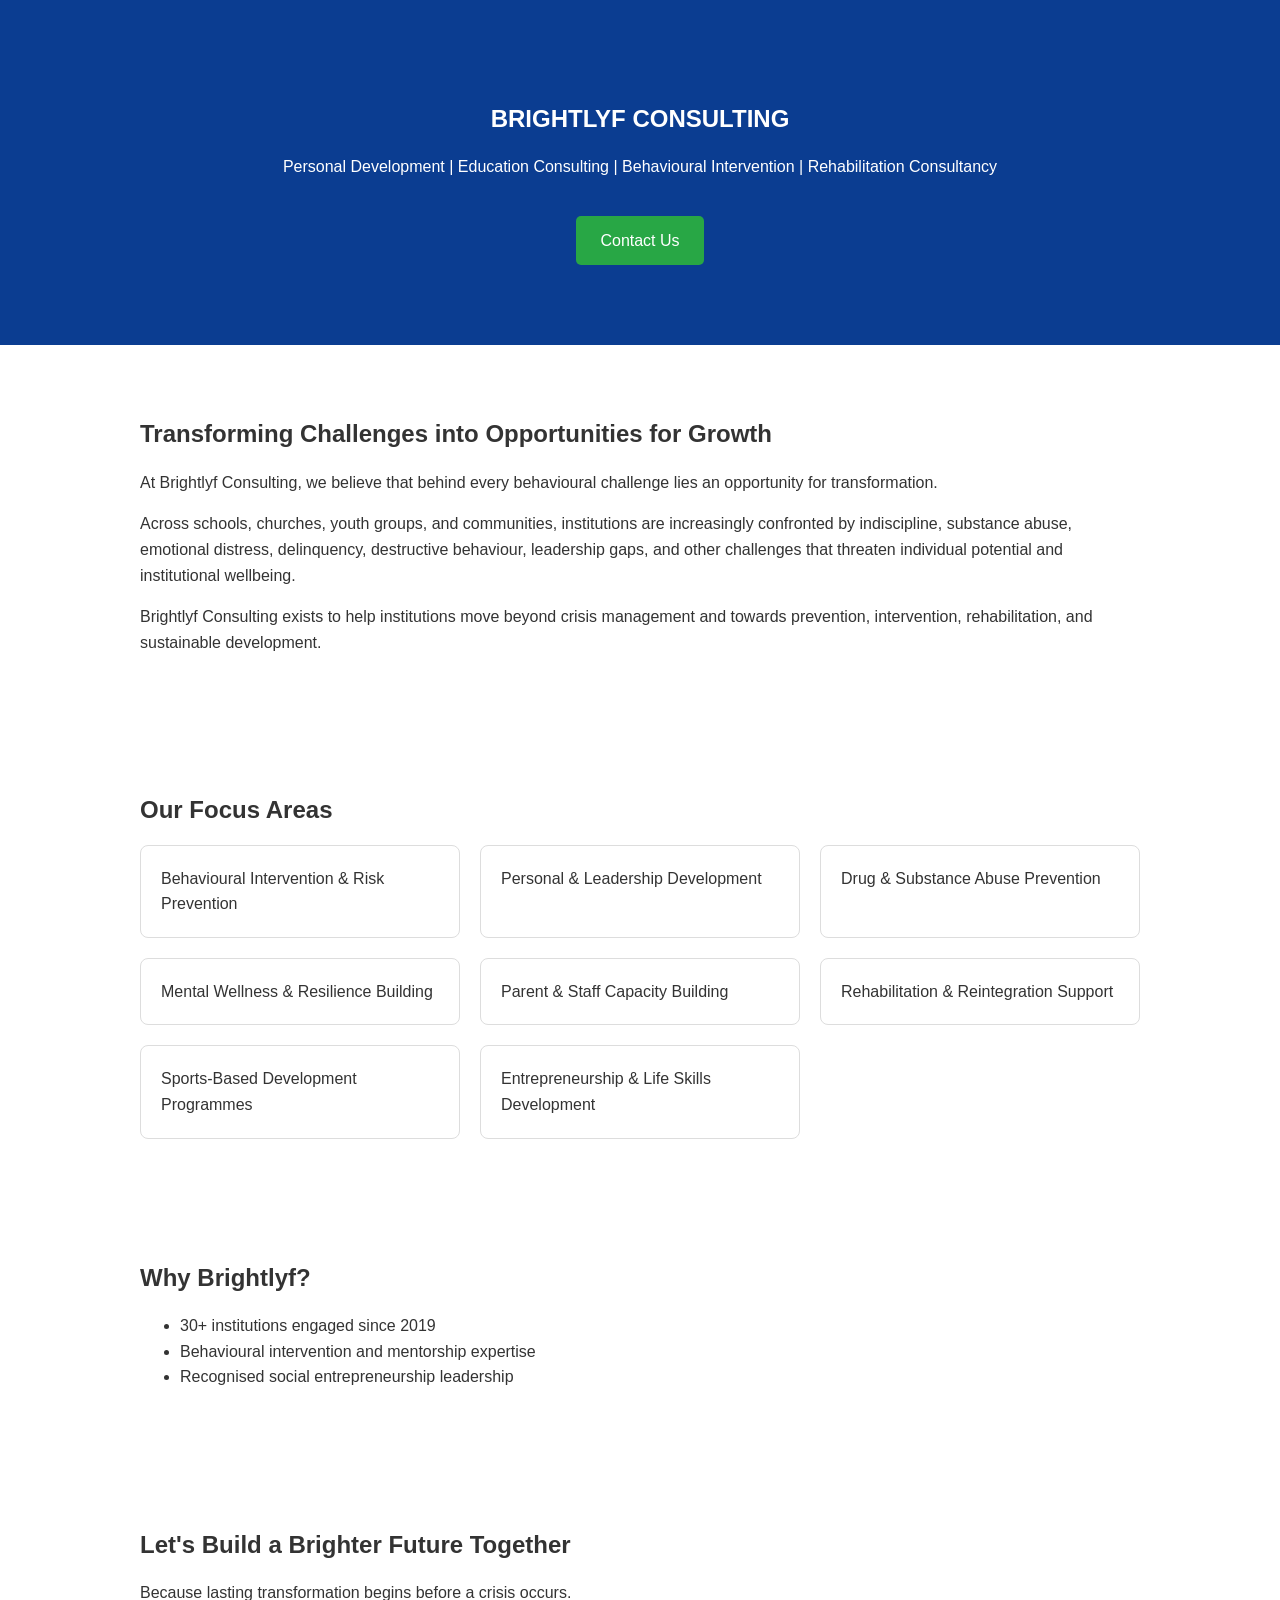
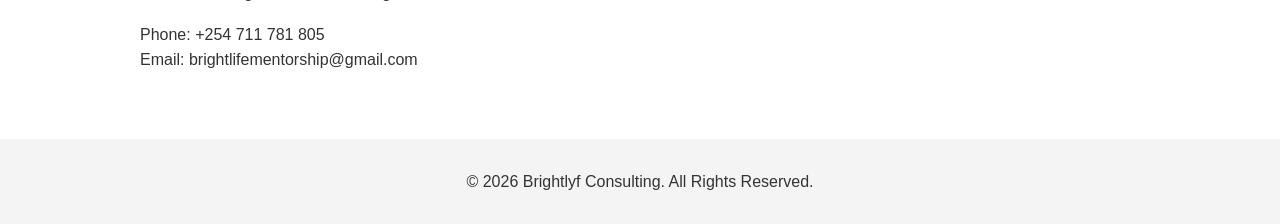
<file: index.html>
<!DOCTYPE html>
<html lang="en">
<head>
    <meta charset="UTF-8">
    <meta name="viewport" content="width=device-width, initial-scale=1.0">
    <title>Brightlyf Consulting</title>

    <style>
        body {
            font-family: Arial, sans-serif;
            margin: 0;
            line-height: 1.6;
            color: #333;
        }

        .hero {
            background: #0B3D91;
            color: white;
            text-align: center;
            padding: 80px 20px;
        }

        .section {
            max-width: 1000px;
            margin: auto;
            padding: 50px 20px;
        }

        h1, h2 {
            margin-bottom: 15px;
        }

        .services {
            display: grid;
            grid-template-columns: repeat(auto-fit,minmax(250px,1fr));
            gap: 20px;
        }

        .card {
            border: 1px solid #ddd;
            padding: 20px;
            border-radius: 8px;
        }

        footer {
            background: #f4f4f4;
            text-align: center;
            padding: 30px;
        }

        .btn {
            display: inline-block;
            background: #28a745;
            color: white;
            text-decoration: none;
            padding: 12px 24px;
            border-radius: 5px;
            margin-top: 20px;
        }
    </style>
</head>
<body>

<section class="hero">
    <h1>BRIGHTLYF CONSULTING</h1>
    <p>Personal Development | Education Consulting | Behavioural Intervention | Rehabilitation Consultancy</p>
    <a href="#contact" class="btn">Contact Us</a>
</section>

<section class="section">
    <h2>Transforming Challenges into Opportunities for Growth</h2>

    <p>
        At Brightlyf Consulting, we believe that behind every behavioural challenge lies an opportunity for transformation.
    </p>

    <p>
        Across schools, churches, youth groups, and communities, institutions are increasingly confronted by indiscipline,
        substance abuse, emotional distress, delinquency, destructive behaviour, leadership gaps, and other challenges
        that threaten individual potential and institutional wellbeing.
    </p>

    <p>
        Brightlyf Consulting exists to help institutions move beyond crisis management and towards prevention,
        intervention, rehabilitation, and sustainable development.
    </p>
</section>

<section class="section">
    <h2>Our Focus Areas</h2>

    <div class="services">
        <div class="card">Behavioural Intervention & Risk Prevention</div>
        <div class="card">Personal & Leadership Development</div>
        <div class="card">Drug & Substance Abuse Prevention</div>
        <div class="card">Mental Wellness & Resilience Building</div>
        <div class="card">Parent & Staff Capacity Building</div>
        <div class="card">Rehabilitation & Reintegration Support</div>
        <div class="card">Sports-Based Development Programmes</div>
        <div class="card">Entrepreneurship & Life Skills Development</div>
    </div>
</section>

<section class="section">
    <h2>Why Brightlyf?</h2>

    <ul>
        <li>30+ institutions engaged since 2019</li>
        <li>Behavioural intervention and mentorship expertise</li>
        <li>Recognised social entrepreneurship leadership</li>
    </ul>
</section>

<section class="section" id="contact">
    <h2>Let's Build a Brighter Future Together</h2>

    <p>
        Because lasting transformation begins before a crisis occurs.
    </p>

    <p>
        Phone: +254 711 781 805<br>
        Email: brightlifementorship@gmail.com
    </p>
</section>

<footer>
    © 2026 Brightlyf Consulting. All Rights Reserved.
</footer>

</body>
</html>
</file>
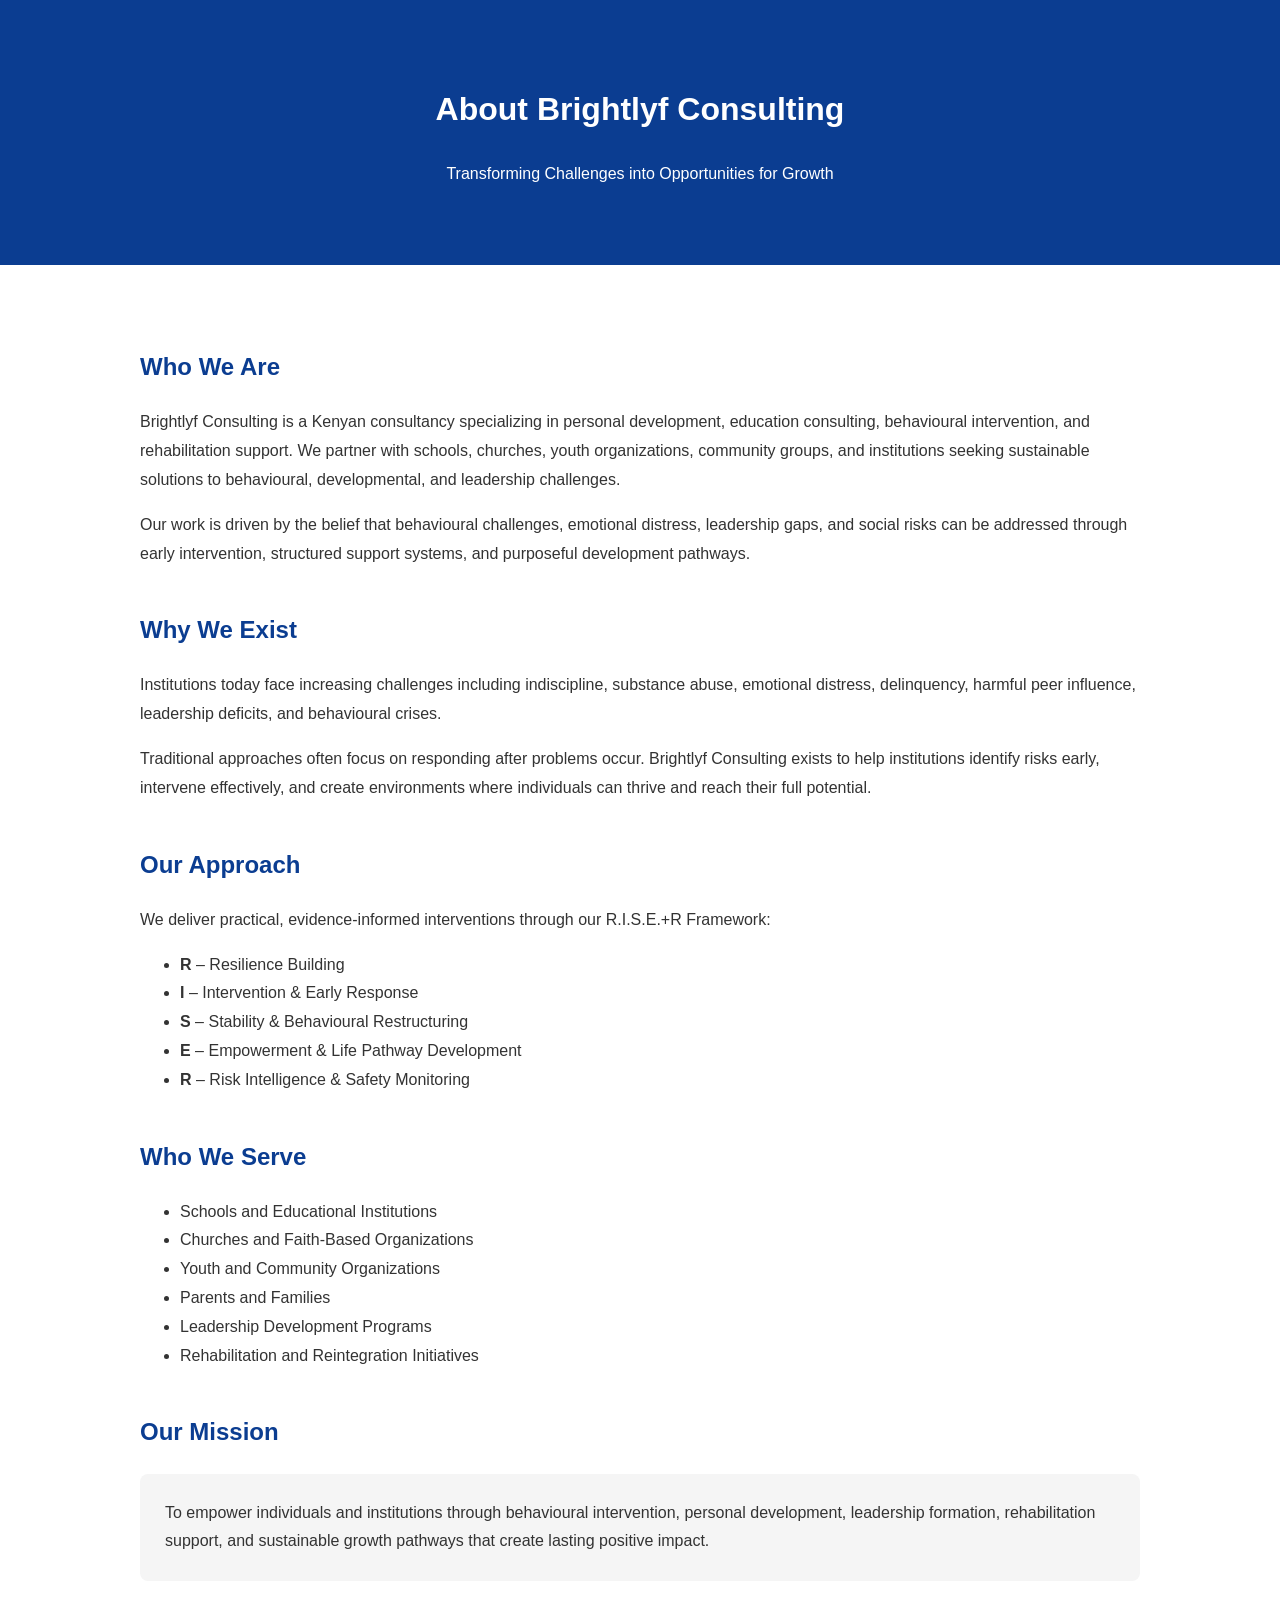
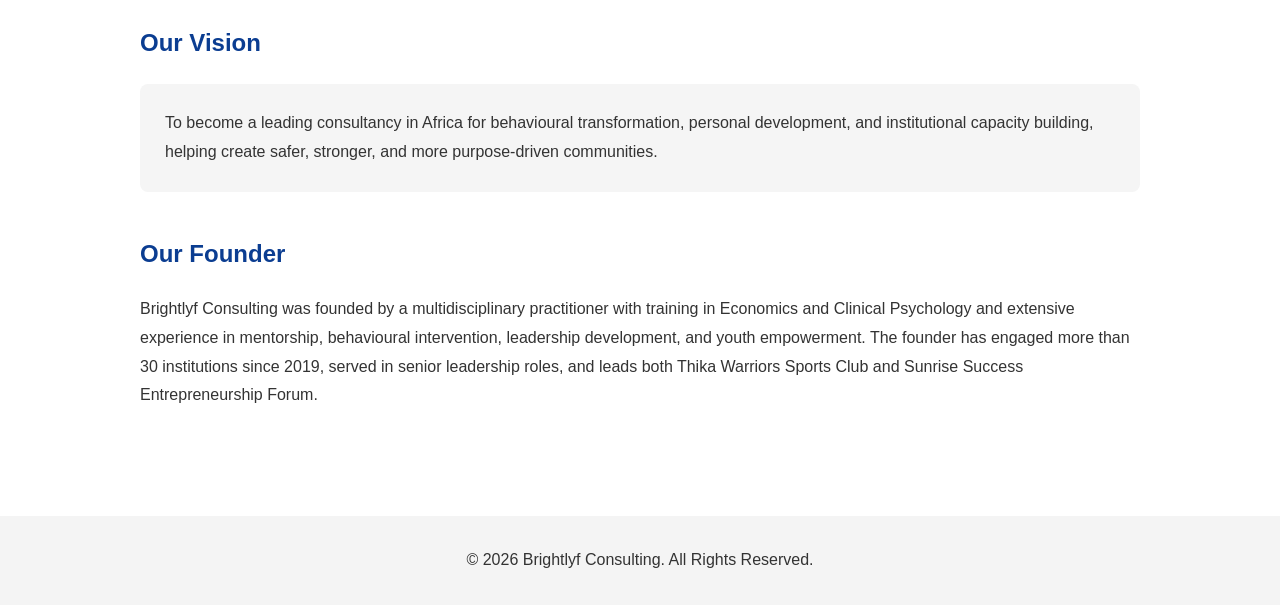
<file: about.html>
<!DOCTYPE html>
<html lang="en">
<head>
    <meta charset="UTF-8">
    <meta name="viewport" content="width=device-width, initial-scale=1.0">
    <title>About Us | Brightlyf Consulting</title>

    <style>
        body{
            font-family: Arial, sans-serif;
            margin:0;
            line-height:1.8;
            color:#333;
        }

        header{
            background:#0B3D91;
            color:white;
            text-align:center;
            padding:60px 20px;
        }

        .container{
            max-width:1000px;
            margin:auto;
            padding:40px 20px;
        }

        h2{
            color:#0B3D91;
            margin-top:40px;
        }

        .mission-box{
            background:#f5f5f5;
            padding:25px;
            border-radius:8px;
            margin-top:20px;
        }

        footer{
            text-align:center;
            background:#f4f4f4;
            padding:30px;
            margin-top:50px;
        }
    </style>
</head>

<body>

<header>
    <h1>About Brightlyf Consulting</h1>
    <p>Transforming Challenges into Opportunities for Growth</p>
</header>

<div class="container">

    <h2>Who We Are</h2>

    <p>
        Brightlyf Consulting is a Kenyan consultancy specializing in personal development,
        education consulting, behavioural intervention, and rehabilitation support.
        We partner with schools, churches, youth organizations, community groups,
        and institutions seeking sustainable solutions to behavioural, developmental,
        and leadership challenges.
    </p>

    <p>
        Our work is driven by the belief that behavioural challenges, emotional distress,
        leadership gaps, and social risks can be addressed through early intervention,
        structured support systems, and purposeful development pathways.
    </p>

    <h2>Why We Exist</h2>

    <p>
        Institutions today face increasing challenges including indiscipline,
        substance abuse, emotional distress, delinquency, harmful peer influence,
        leadership deficits, and behavioural crises.
    </p>

    <p>
        Traditional approaches often focus on responding after problems occur.
        Brightlyf Consulting exists to help institutions identify risks early,
        intervene effectively, and create environments where individuals can
        thrive and reach their full potential.
    </p>

    <h2>Our Approach</h2>

    <p>
        We deliver practical, evidence-informed interventions through our
        R.I.S.E.+R Framework:
    </p>

    <ul>
        <li><strong>R</strong> – Resilience Building</li>
        <li><strong>I</strong> – Intervention & Early Response</li>
        <li><strong>S</strong> – Stability & Behavioural Restructuring</li>
        <li><strong>E</strong> – Empowerment & Life Pathway Development</li>
        <li><strong>R</strong> – Risk Intelligence & Safety Monitoring</li>
    </ul>

    <h2>Who We Serve</h2>

    <ul>
        <li>Schools and Educational Institutions</li>
        <li>Churches and Faith-Based Organizations</li>
        <li>Youth and Community Organizations</li>
        <li>Parents and Families</li>
        <li>Leadership Development Programs</li>
        <li>Rehabilitation and Reintegration Initiatives</li>
    </ul>

    <h2>Our Mission</h2>

    <div class="mission-box">
        To empower individuals and institutions through behavioural intervention,
        personal development, leadership formation, rehabilitation support,
        and sustainable growth pathways that create lasting positive impact.
    </div>

    <h2>Our Vision</h2>

    <div class="mission-box">
        To become a leading consultancy in Africa for behavioural transformation,
        personal development, and institutional capacity building, helping create
        safer, stronger, and more purpose-driven communities.
    </div>

    <h2>Our Founder</h2>

    <p>
        Brightlyf Consulting was founded by a multidisciplinary practitioner with
        training in Economics and Clinical Psychology and extensive experience in
        mentorship, behavioural intervention, leadership development, and youth
        empowerment. The founder has engaged more than 30 institutions since 2019,
        served in senior leadership roles, and leads both Thika Warriors Sports Club
        and Sunrise Success Entrepreneurship Forum.
    </p>

</div>

<footer>
    © 2026 Brightlyf Consulting. All Rights Reserved.
</footer>

</body>
</html>
</file>
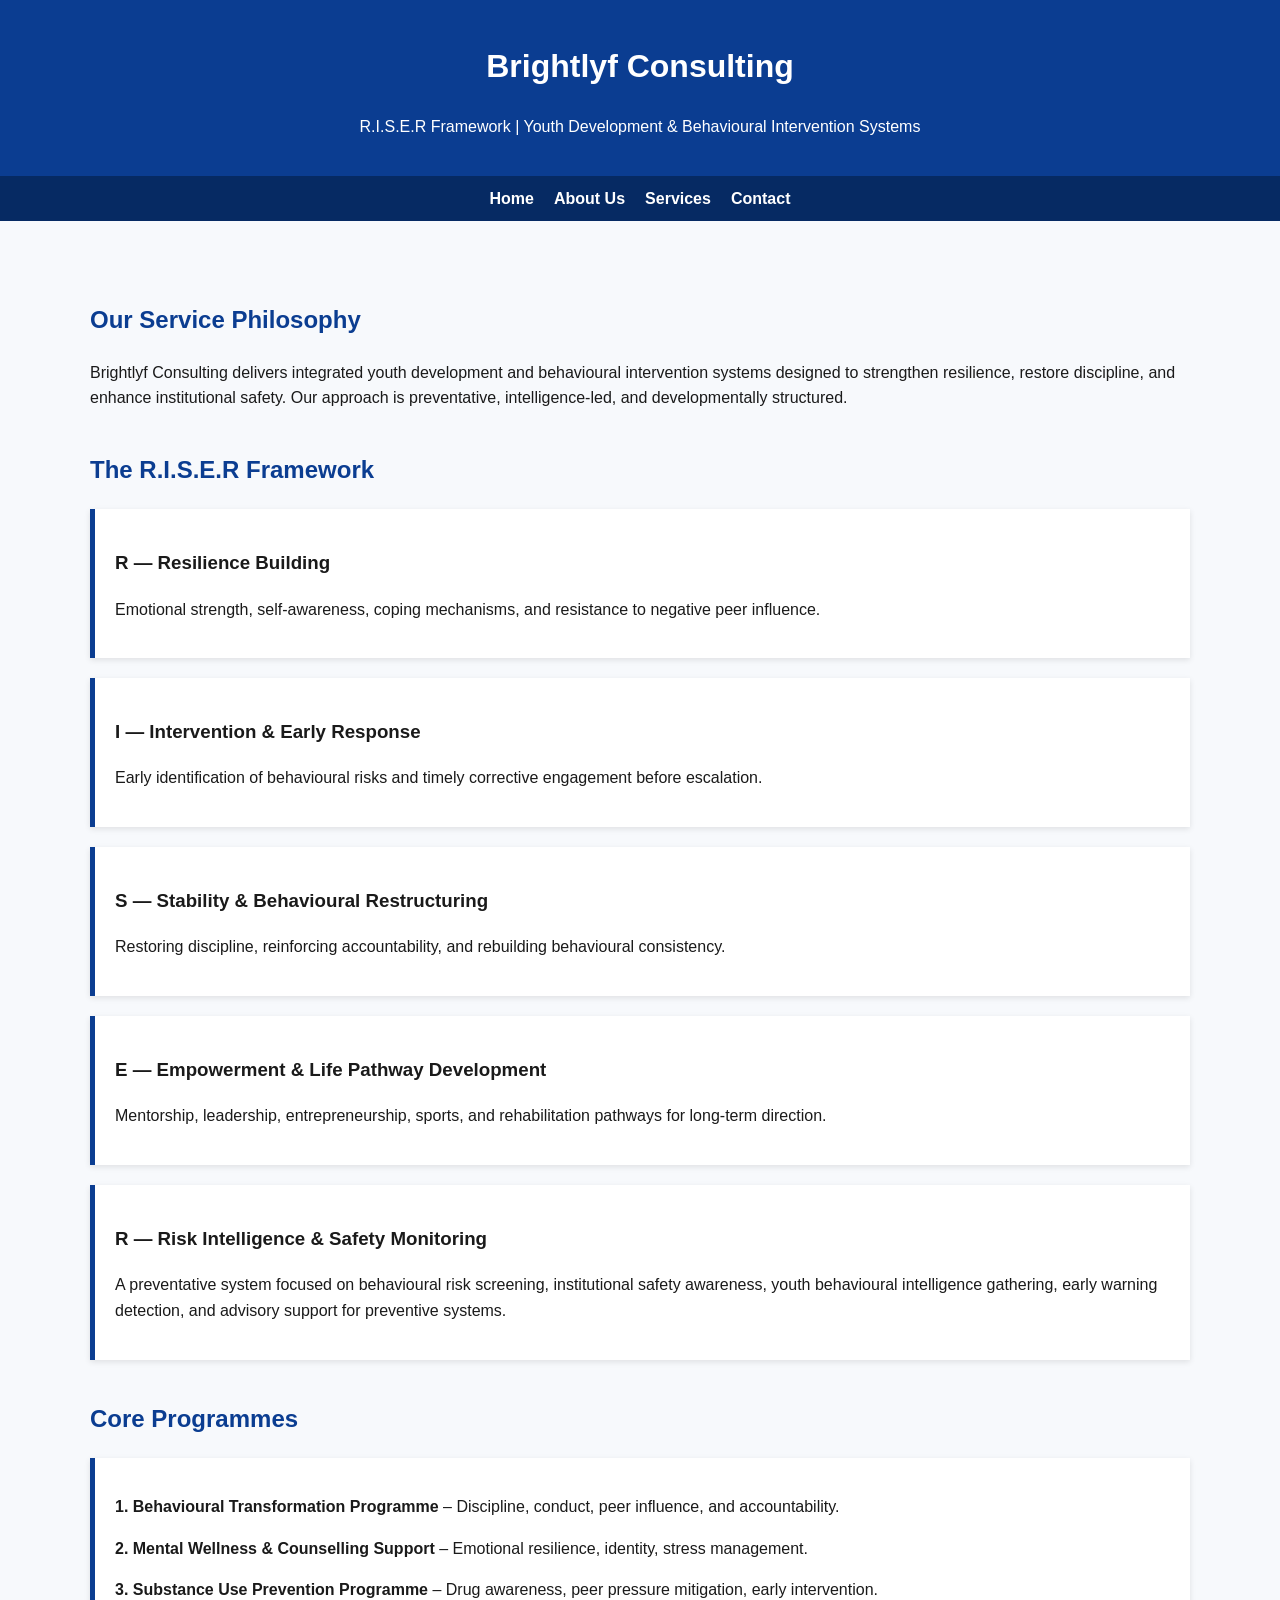
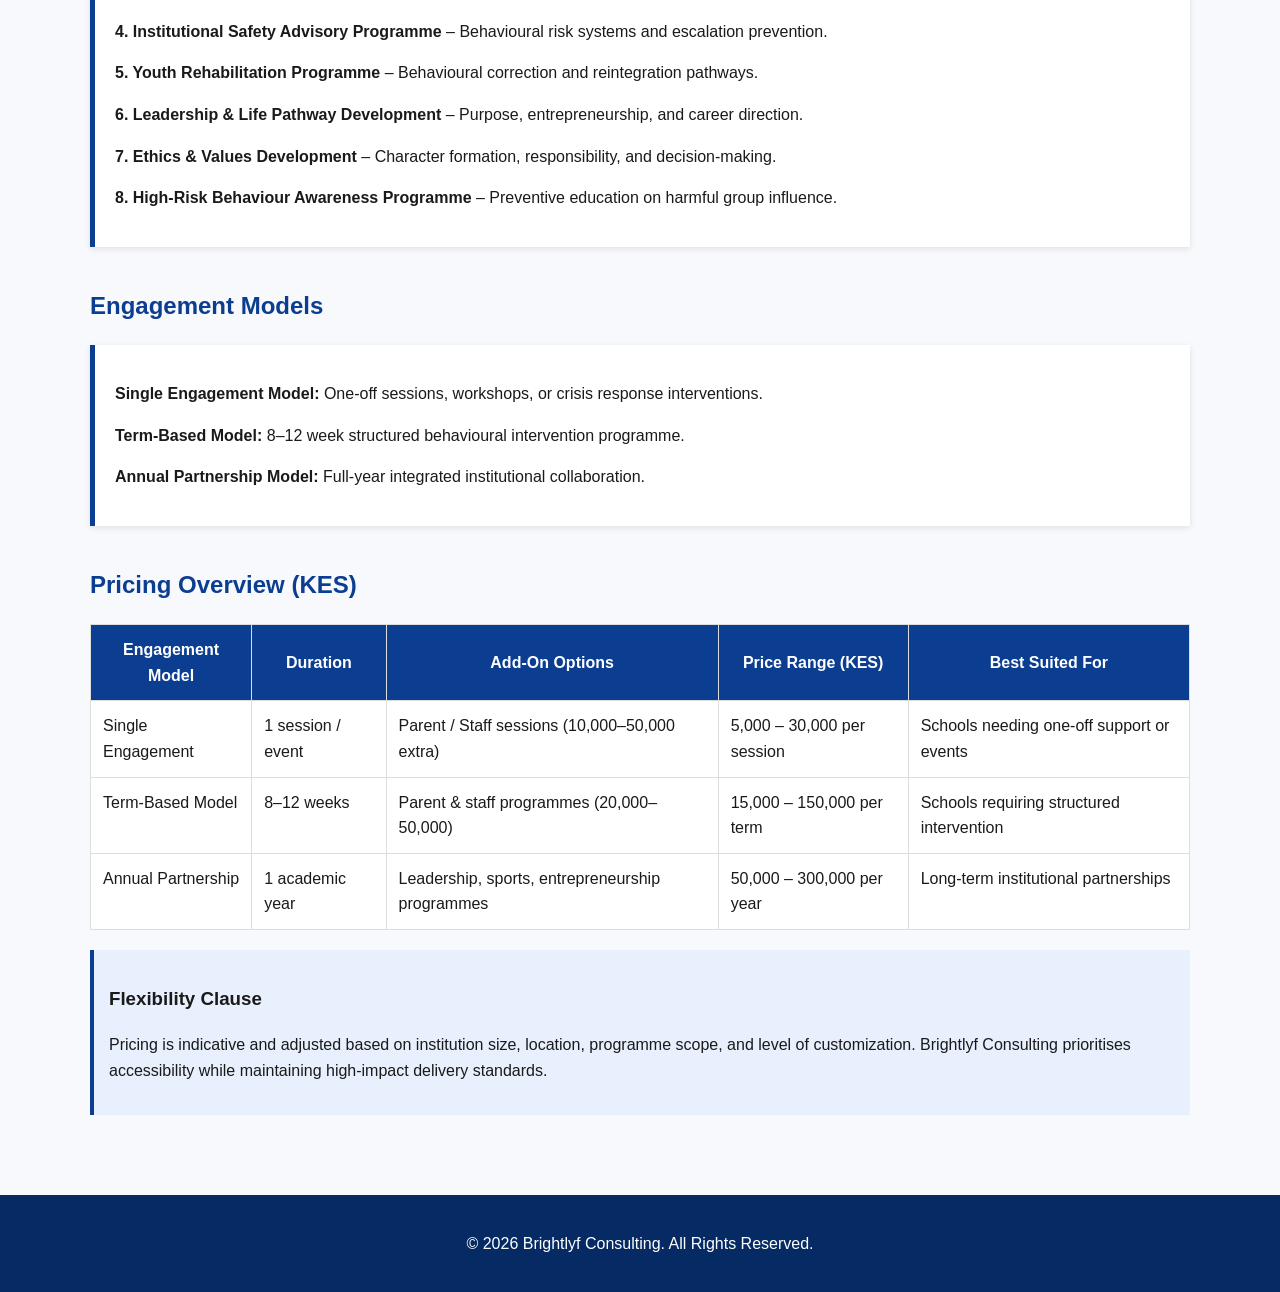
<file: gallery.html>
<!DOCTYPE html>
<html lang="en">
<head>
    <meta charset="UTF-8">
    <title>Brightlyf Consulting | Services</title>
    <meta name="viewport" content="width=device-width, initial-scale=1.0">

    <style>
        body {
            font-family: Arial, sans-serif;
            margin: 0;
            background-color: #f7f9fc;
            color: #1a1a1a;
            line-height: 1.6;
        }

        header {
            background-color: #0b3d91;
            color: white;
            padding: 20px;
            text-align: center;
        }

        nav {
            background: #062a63;
            display: flex;
            justify-content: center;
            gap: 20px;
            padding: 10px;
        }

        nav a {
            color: white;
            text-decoration: none;
            font-weight: bold;
        }

        section {
            padding: 40px;
            max-width: 1100px;
            margin: auto;
        }

        h2 {
            color: #0b3d91;
            margin-top: 40px;
        }

        .framework-box {
            background: white;
            padding: 20px;
            margin: 20px 0;
            border-left: 5px solid #0b3d91;
            box-shadow: 0 2px 6px rgba(0,0,0,0.1);
        }

        table {
            width: 100%;
            border-collapse: collapse;
            margin-top: 20px;
            background: white;
        }

        table, th, td {
            border: 1px solid #ddd;
        }

        th {
            background-color: #0b3d91;
            color: white;
            padding: 12px;
        }

        td {
            padding: 12px;
            vertical-align: top;
        }

        .highlight {
            background: #e8f0fe;
            padding: 15px;
            border-left: 4px solid #0b3d91;
            margin-top: 20px;
        }

        footer {
            text-align: center;
            padding: 20px;
            background: #062a63;
            color: white;
            margin-top: 40px;
        }
    </style>
</head>

<body>

<header>
    <h1>Brightlyf Consulting</h1>
    <p>R.I.S.E.R Framework | Youth Development & Behavioural Intervention Systems</p>
</header>

<nav>
    <a href="index.html">Home</a>
    <a href="about.html">About Us</a>
    <a href="services.html">Services</a>
    <a href="contact.html">Contact</a>
</nav>

<section>

    <h2>Our Service Philosophy</h2>
    <p>
        Brightlyf Consulting delivers integrated youth development and behavioural intervention systems designed to strengthen resilience,
        restore discipline, and enhance institutional safety. Our approach is preventative, intelligence-led, and developmentally structured.
    </p>

    <h2>The R.I.S.E.R Framework</h2>

    <div class="framework-box">
        <h3>R — Resilience Building</h3>
        <p>Emotional strength, self-awareness, coping mechanisms, and resistance to negative peer influence.</p>
    </div>

    <div class="framework-box">
        <h3>I — Intervention & Early Response</h3>
        <p>Early identification of behavioural risks and timely corrective engagement before escalation.</p>
    </div>

    <div class="framework-box">
        <h3>S — Stability & Behavioural Restructuring</h3>
        <p>Restoring discipline, reinforcing accountability, and rebuilding behavioural consistency.</p>
    </div>

    <div class="framework-box">
        <h3>E — Empowerment & Life Pathway Development</h3>
        <p>Mentorship, leadership, entrepreneurship, sports, and rehabilitation pathways for long-term direction.</p>
    </div>

    <div class="framework-box">
        <h3>R — Risk Intelligence & Safety Monitoring</h3>
        <p>
            A preventative system focused on behavioural risk screening, institutional safety awareness,
            youth behavioural intelligence gathering, early warning detection, and advisory support for preventive systems.
        </p>
    </div>

    <h2>Core Programmes</h2>

    <div class="framework-box">
        <p><b>1. Behavioural Transformation Programme</b> – Discipline, conduct, peer influence, and accountability.</p>
        <p><b>2. Mental Wellness & Counselling Support</b> – Emotional resilience, identity, stress management.</p>
        <p><b>3. Substance Use Prevention Programme</b> – Drug awareness, peer pressure mitigation, early intervention.</p>
        <p><b>4. Institutional Safety Advisory Programme</b> – Behavioural risk systems and escalation prevention.</p>
        <p><b>5. Youth Rehabilitation Programme</b> – Behavioural correction and reintegration pathways.</p>
        <p><b>6. Leadership & Life Pathway Development</b> – Purpose, entrepreneurship, and career direction.</p>
        <p><b>7. Ethics & Values Development</b> – Character formation, responsibility, and decision-making.</p>
        <p><b>8. High-Risk Behaviour Awareness Programme</b> – Preventive education on harmful group influence.</p>
    </div>

    <h2>Engagement Models</h2>

    <div class="framework-box">
        <p><b>Single Engagement Model:</b> One-off sessions, workshops, or crisis response interventions.</p>
        <p><b>Term-Based Model:</b> 8–12 week structured behavioural intervention programme.</p>
        <p><b>Annual Partnership Model:</b> Full-year integrated institutional collaboration.</p>
    </div>

    <h2>Pricing Overview (KES)</h2>

    <table>
        <tr>
            <th>Engagement Model</th>
            <th>Duration</th>
            <th>Add-On Options</th>
            <th>Price Range (KES)</th>
            <th>Best Suited For</th>
        </tr>

        <tr>
            <td>Single Engagement</td>
            <td>1 session / event</td>
            <td>Parent / Staff sessions (10,000–50,000 extra)</td>
            <td>5,000 – 30,000 per session</td>
            <td>Schools needing one-off support or events</td>
        </tr>

        <tr>
            <td>Term-Based Model</td>
            <td>8–12 weeks</td>
            <td>Parent & staff programmes (20,000–50,000)</td>
            <td>15,000 – 150,000 per term</td>
            <td>Schools requiring structured intervention</td>
        </tr>

        <tr>
            <td>Annual Partnership</td>
            <td>1 academic year</td>
            <td>Leadership, sports, entrepreneurship programmes</td>
            <td>50,000 – 300,000 per year</td>
            <td>Long-term institutional partnerships</td>
        </tr>
    </table>

    <div class="highlight">
        <h3>Flexibility Clause</h3>
        <p>
            Pricing is indicative and adjusted based on institution size, location, programme scope, and level of customization.
            Brightlyf Consulting prioritises accessibility while maintaining high-impact delivery standards.
        </p>
    </div>

</section>

<footer>
    <p>© 2026 Brightlyf Consulting. All Rights Reserved.</p>
</footer>

</body>
</html>
</file>
